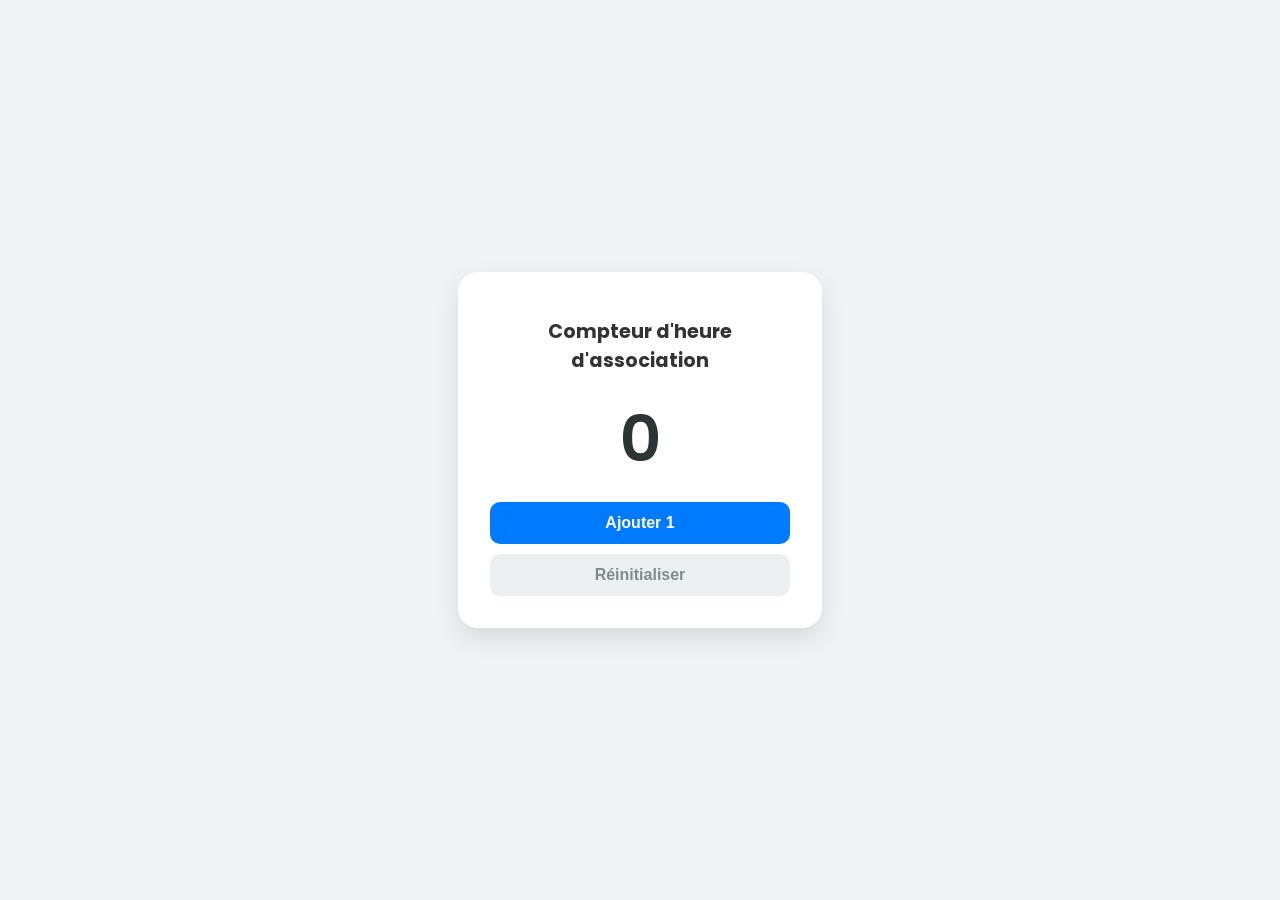
<file: index.html>
<!DOCTYPE html>
<html>
<head>
  <meta charset="UTF-8">
  <meta http-equiv="refresh" content="0; url=HTML/index.html">
</head>
<body>
  <script>window.location.href = "HTML/index.html";</script>
  
</body>
</html>
</file>
<file: css/style.css>
/* Importation d'une police moderne */
@import url('https://fonts.googleapis.com/css2?family=Poppins:wght@400;600&display=swap');

body {
    font-family: 'Poppins', sans-serif;
    background-color: #f0f2f5; /* Gris très clair */
    display: flex;
    justify-content: center;
    align-items: center;
    height: 100vh;
    margin: 0;
}

.card {
    background: white;
    padding: 2rem;
    border-radius: 20px;
    box-shadow: 0 10px 25px rgba(0,0,0,0.1);
    text-align: center;
    width: 300px;
}

h1 {
    color: #333;
    font-size: 1.2rem;
    margin-bottom: 1rem;
}

#count {
    font-size: 4rem;
    font-weight: 600;
    margin: 1rem 0;
    color: #2d3436;
    transition: color 0.3s ease; /* Transition douce pour le changement de couleur */
}

.button-group {
    display: flex;
    flex-direction: column;
    gap: 10px;
}

button {
    padding: 12px;
    border: none;
    border-radius: 10px;
    font-size: 1rem;
    font-weight: 600;
    cursor: pointer;
    transition: transform 0.2s, background 0.3s;
}

.btn-add {
    background-color: #007bff;
    color: white;
}

.btn-add:hover {
    background-color: #0056b3;
    transform: translateY(-2px); /* Petit effet de saut au survol */
}

.btn-reset {
    background-color: #ecf0f1;
    color: #7f8c8d;
}

.btn-reset:hover {
    background-color: #dfe6e9;
}

button:active {
    transform: scale(0.95); /* Effet d'enfoncement quand on clique */
}
</file>
